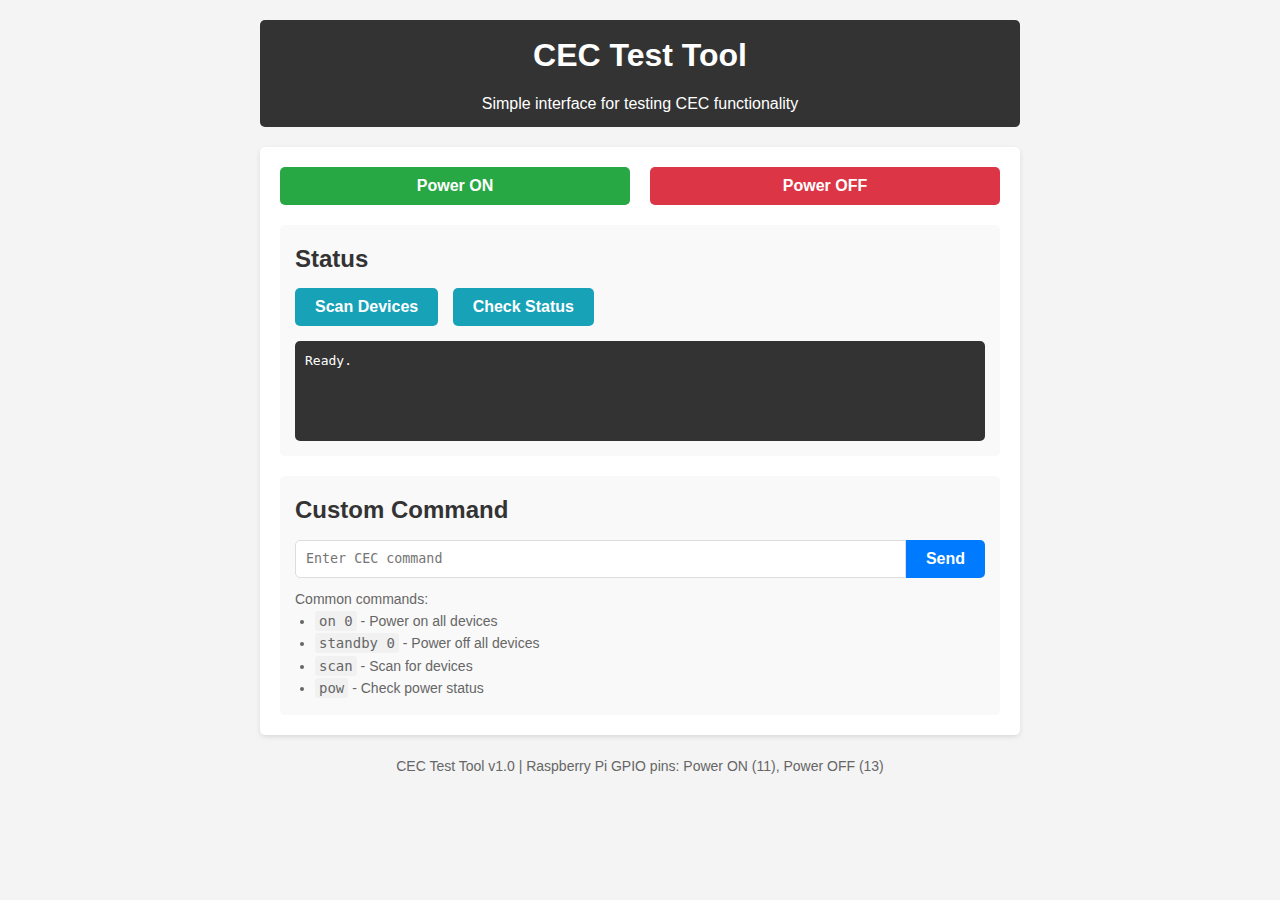
<file: index.html>
<!DOCTYPE html>
<html lang="en">
<head>
    <meta charset="UTF-8">
    <meta name="viewport" content="width=device-width, initial-scale=1.0">
    <title>CEC Test Tool - By "ICSS Systems" Danny "The Digital Cub" Keren</title>
    <link rel="stylesheet" href="style.css">
    <script src="script.js" defer></script>
</head>
<body>
    <div class="container">
        <header>
            <h1>CEC Test Tool</h1>
            <p>Simple interface for testing CEC functionality</p>
        </header>
        
        <section class="control-panel">
            <div class="button-group">
                <button id="powerOnBtn" class="btn btn-success">Power ON</button>
                <button id="powerOffBtn" class="btn btn-danger">Power OFF</button>
            </div>
            
            <div class="status-panel">
                <h2>Status</h2>
                <button id="scanBtn" class="btn btn-info">Scan Devices</button>
                <button id="statusBtn" class="btn btn-info">Check Status</button>
                <div id="statusOutput" class="output-area">Ready.</div>
            </div>
            
            <div class="custom-command">
                <h2>Custom Command</h2>
                <div class="command-input-group">
                    <input type="text" id="customCommand" placeholder="Enter CEC command">
                    <button id="sendCommandBtn" class="btn btn-primary">Send</button>
                </div>
                <div class="command-help">
                    <p>Common commands:</p>
                    <ul>
                        <li><code>on 0</code> - Power on all devices</li>
                        <li><code>standby 0</code> - Power off all devices</li>
                        <li><code>scan</code> - Scan for devices</li>
                        <li><code>pow</code> - Check power status</li>
                    </ul>
                </div>
            </div>
        </section>
        
        <footer>
            <p>CEC Test Tool v1.0 | Raspberry Pi GPIO pins: Power ON (11), Power OFF (13)</p>
        </footer>
    </div>
    
    <script src="script.js"></script>
</body>
</html>
</file>
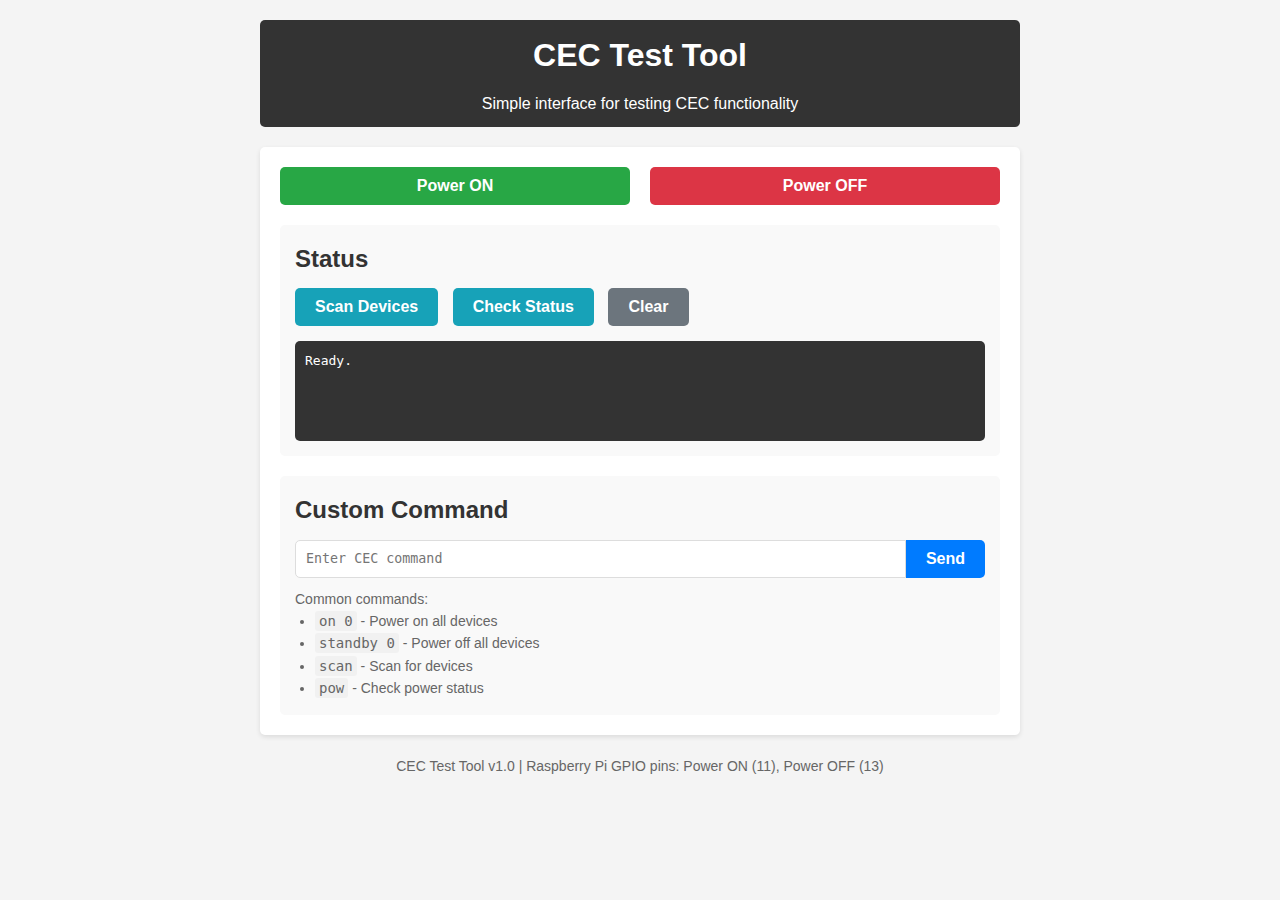
<file: web_gui/index.html>
<!DOCTYPE html>
<html lang="en">
<head>
    <meta charset="UTF-8">
    <meta name="viewport" content="width=device-width, initial-scale=1.0">
    <title>CEC Test Tool - By "ICSS Systems" Danny "The Digital Cub" Keren</title>
    <link rel="stylesheet" href="style.css">
    <script src="script.js" defer></script>
</head>
<body>
    <div class="container">
        <header>
            <h1>CEC Test Tool</h1>
            <p>Simple interface for testing CEC functionality</p>
        </header>
        
        <section class="control-panel">
            <div class="button-group">
                <button id="powerOnBtn" class="btn btn-success">Power ON</button>
                <button id="powerOffBtn" class="btn btn-danger">Power OFF</button>
            </div>
            
            <div class="status-panel">
                <h2>Status</h2>
                <button id="scanBtn" class="btn btn-info">Scan Devices</button>
                <button id="statusBtn" class="btn btn-info">Check Status</button>
                <button id="clearStatusBtn" class="btn btn-secondary">Clear</button>
                <div id="statusOutput" class="output-area">Ready.</div>
            </div>
            
            <div class="custom-command">
                <h2>Custom Command</h2>
                <div class="command-input-group">
                    <input type="text" id="customCommand" placeholder="Enter CEC command">
                    <button id="sendCommandBtn" class="btn btn-primary">Send</button>
                </div>
                <div class="command-help">
                    <p>Common commands:</p>
                    <ul>
                        <li><code>on 0</code> - Power on all devices</li>
                        <li><code>standby 0</code> - Power off all devices</li>
                        <li><code>scan</code> - Scan for devices</li>
                        <li><code>pow</code> - Check power status</li>
                    </ul>
                </div>
            </div>
        </section>
        
        <footer>
            <p>CEC Test Tool v1.0 | Raspberry Pi GPIO pins: Power ON (11), Power OFF (13)</p>
        </footer>
    </div>
    
    <script src="script.js"></script>
</body>
</html>
</file>
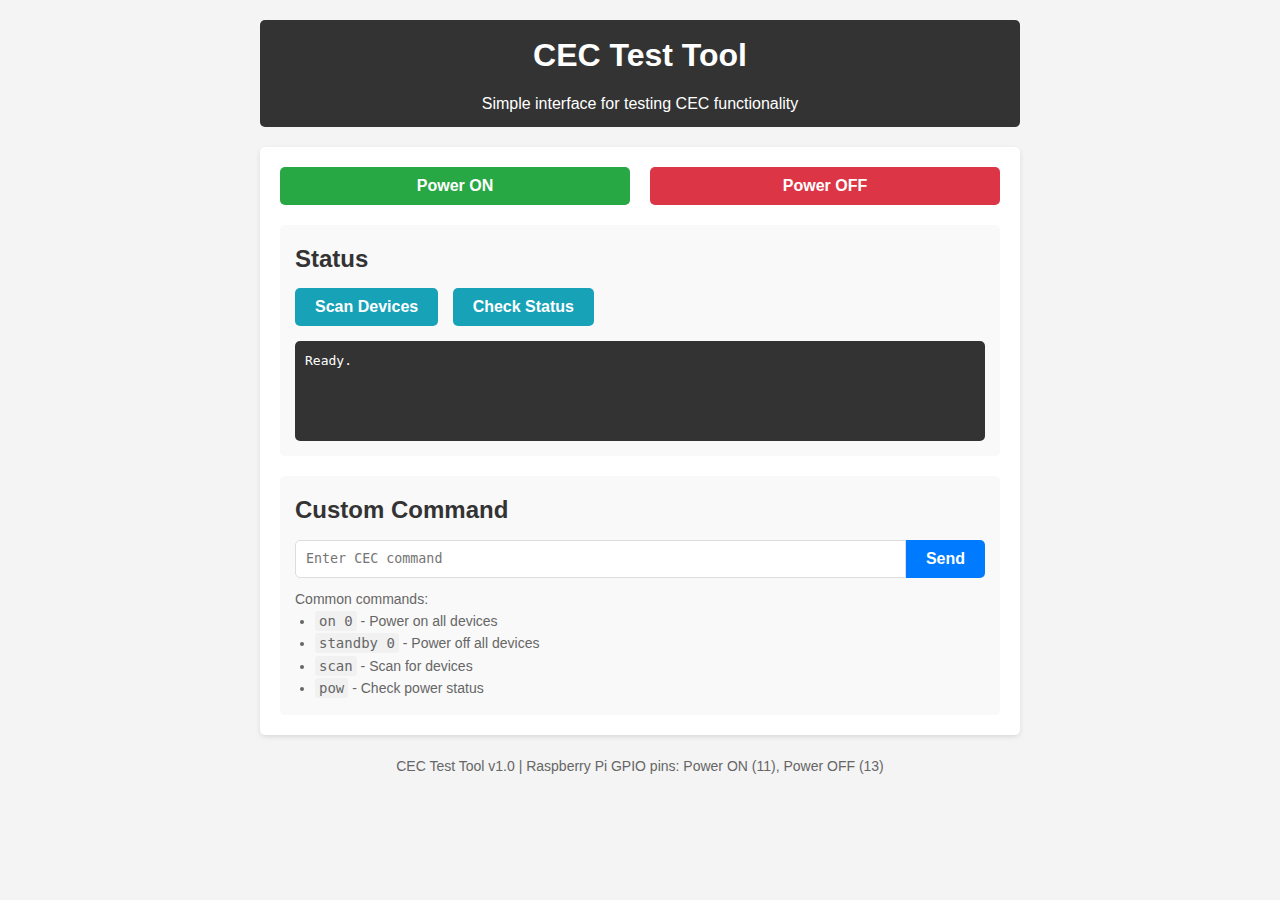
<file: index_html.html>
<!DOCTYPE html>
<html lang="en">
<head>
    <meta charset="UTF-8">
    <meta name="viewport" content="width=device-width, initial-scale=1.0">
    <title>CEC Test Tool</title>
    <link rel="stylesheet" href="style.css">
</head>
<body>
    <div class="container">
        <header>
            <h1>CEC Test Tool</h1>
            <p>Simple interface for testing CEC functionality</p>
        </header>
        
        <section class="control-panel">
            <div class="button-group">
                <button id="powerOnBtn" class="btn btn-success">Power ON</button>
                <button id="powerOffBtn" class="btn btn-danger">Power OFF</button>
            </div>
            
            <div class="status-panel">
                <h2>Status</h2>
                <button id="scanBtn" class="btn btn-info">Scan Devices</button>
                <button id="statusBtn" class="btn btn-info">Check Status</button>
                <div id="statusOutput" class="output-area">Ready.</div>
            </div>
            
            <div class="custom-command">
                <h2>Custom Command</h2>
                <div class="command-input-group">
                    <input type="text" id="customCommand" placeholder="Enter CEC command">
                    <button id="sendCommandBtn" class="btn btn-primary">Send</button>
                </div>
                <div class="command-help">
                    <p>Common commands:</p>
                    <ul>
                        <li><code>on 0</code> - Power on all devices</li>
                        <li><code>standby 0</code> - Power off all devices</li>
                        <li><code>scan</code> - Scan for devices</li>
                        <li><code>pow</code> - Check power status</li>
                    </ul>
                </div>
            </div>
        </section>
        
        <footer>
            <p>CEC Test Tool v1.0 | Raspberry Pi GPIO pins: Power ON (11), Power OFF (13)</p>
        </footer>
    </div>
    
    <script src="script.js"></script>
</body>
</html>
</file>
<file: style.css>
/* Basic styles for CEC Test Tool */
* {
    box-sizing: border-box;
    margin: 0;
    padding: 0;
}

body {
    font-family: Arial, sans-serif;
    line-height: 1.6;
    background-color: #f4f4f4;
    color: #333;
}

.container {
    max-width: 800px;
    margin: 0 auto;
    padding: 20px;
}

header {
    text-align: center;
    margin-bottom: 20px;
    padding: 10px;
    background-color: #333;
    color: #fff;
    border-radius: 5px;
}

h1, h2 {
    margin-bottom: 10px;
}

.control-panel {
    background-color: #fff;
    padding: 20px;
    border-radius: 5px;
    box-shadow: 0 2px 5px rgba(0, 0, 0, 0.1);
}

.button-group {
    display: flex;
    justify-content: space-between;
    margin-bottom: 20px;
}

.btn {
    padding: 10px 20px;
    border: none;
    border-radius: 5px;
    cursor: pointer;
    font-weight: bold;
    font-size: 16px;
    transition: background-color 0.3s;
}

.btn:hover {
    opacity: 0.9;
}

.btn-success {
    background-color: #28a745;
    color: white;
    flex: 1;
    margin-right: 10px;
}

.btn-danger {
    background-color: #dc3545;
    color: white;
    flex: 1;
    margin-left: 10px;
}

.btn-info {
    background-color: #17a2b8;
    color: white;
    margin-right: 10px;
}

.btn-primary {
    background-color: #007bff;
    color: white;
}

.status-panel, .custom-command {
    margin-top: 20px;
    padding: 15px;
    background-color: #f9f9f9;
    border-radius: 5px;
}

.output-area {
    margin-top: 15px;
    padding: 10px;
    background-color: #333;
    color: #fff;
    border-radius: 5px;
    min-height: 100px;
    font-family: monospace;
    white-space: pre-wrap;
    overflow-wrap: break-word;
}

.command-input-group {
    display: flex;
    margin-bottom: 10px;
}

.command-input-group input {
    flex: 1;
    padding: 10px;
    border: 1px solid #ddd;
    border-radius: 5px 0 0 5px;
    font-family: monospace;
}

.command-input-group button {
    border-radius: 0 5px 5px 0;
}

.command-help {
    font-size: 14px;
    color: #666;
}

.command-help ul {
    margin-left: 20px;
}

.command-help code {
    background-color: #f1f1f1;
    padding: 2px 4px;
    border-radius: 3px;
    font-family: monospace;
}

footer {
    margin-top: 20px;
    text-align: center;
    font-size: 14px;
    color: #666;
}

/* Responsive adjustments */
@media (max-width: 600px) {
    .button-group {
        flex-direction: column;
    }
    
    .btn-success, .btn-danger {
        margin: 5px 0;
    }
}
</file>
<file: web_gui/style.css>
/* Basic styles for CEC Test Tool */
* {
    box-sizing: border-box;
    margin: 0;
    padding: 0;
}

body {
    font-family: Arial, sans-serif;
    line-height: 1.6;
    background-color: #f4f4f4;
    color: #333;
}

.container {
    max-width: 800px;
    margin: 0 auto;
    padding: 20px;
}

header {
    text-align: center;
    margin-bottom: 20px;
    padding: 10px;
    background-color: #333;
    color: #fff;
    border-radius: 5px;
}

h1, h2 {
    margin-bottom: 10px;
}

.control-panel {
    background-color: #fff;
    padding: 20px;
    border-radius: 5px;
    box-shadow: 0 2px 5px rgba(0, 0, 0, 0.1);
}

.button-group {
    display: flex;
    justify-content: space-between;
    margin-bottom: 20px;
}

.btn {
    padding: 10px 20px;
    border: none;
    border-radius: 5px;
    cursor: pointer;
    font-weight: bold;
    font-size: 16px;
    transition: background-color 0.3s;
}

.btn:hover {
    opacity: 0.9;
}

.btn-success {
    background-color: #28a745;
    color: white;
    flex: 1;
    margin-right: 10px;
}

.btn-danger {
    background-color: #dc3545;
    color: white;
    flex: 1;
    margin-left: 10px;
}

.btn-info {
    background-color: #17a2b8;
    color: white;
    margin-right: 10px;
}

.btn-primary {
    background-color: #007bff;
    color: white;
}

.btn-secondary {
    background-color: #6c757d;
    color: white;
    margin-right: 10px;
}

.status-panel, .custom-command {
    margin-top: 20px;
    padding: 15px;
    background-color: #f9f9f9;
    border-radius: 5px;
}

.output-area {
    margin-top: 15px;
    padding: 10px;
    background-color: #333;
    color: #fff;
    border-radius: 5px;
    min-height: 100px;
    font-family: monospace;
    white-space: pre-wrap;
    overflow-wrap: break-word;
}

.command-input-group {
    display: flex;
    margin-bottom: 10px;
}

.command-input-group input {
    flex: 1;
    padding: 10px;
    border: 1px solid #ddd;
    border-radius: 5px 0 0 5px;
    font-family: monospace;
}

.command-input-group button {
    border-radius: 0 5px 5px 0;
}

.command-help {
    font-size: 14px;
    color: #666;
}

.command-help ul {
    margin-left: 20px;
}

.command-help code {
    background-color: #f1f1f1;
    padding: 2px 4px;
    border-radius: 3px;
    font-family: monospace;
}

footer {
    margin-top: 20px;
    text-align: center;
    font-size: 14px;
    color: #666;
}

/* Responsive adjustments */
@media (max-width: 600px) {
    .button-group {
        flex-direction: column;
    }
    
    .btn-success, .btn-danger {
        margin: 5px 0;
    }
}
</file>
